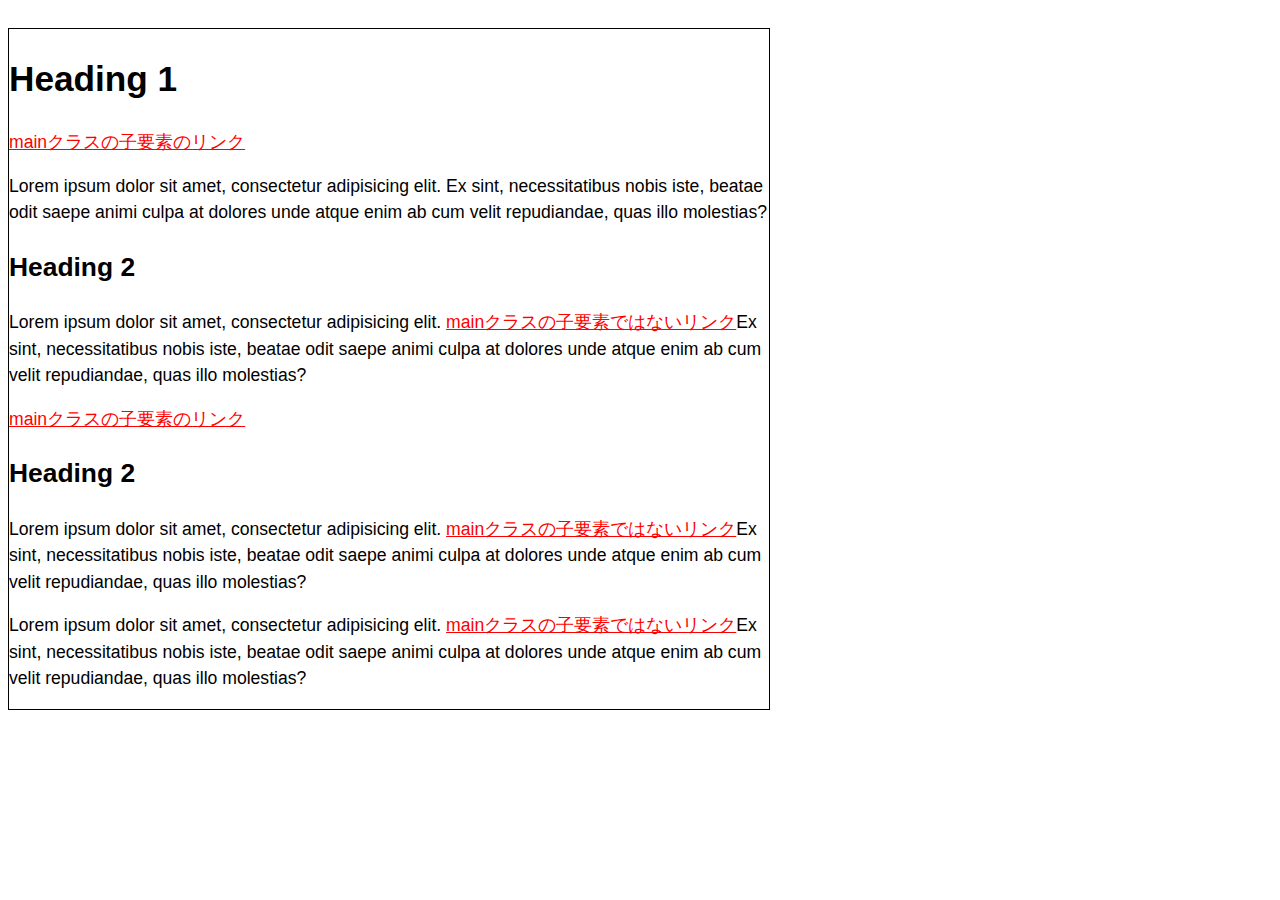
<file: index.html>
<!DOCTYPE html>
<html lang="ja">

<head>
    <meta charset="UTF-8">
    <meta http-equiv="X-UA-Compatible" content="IE=edge">
    <meta name="viewport" content="width=device-width, initial-scale=1.0">
    <title>Document</title>
    <link rel="stylesheet" href="style.css">
</head>

<body>
    <div class="main">
        <h1>Heading 1</h1>
        <a href="#">mainクラスの子要素のリンク</a>
        <p>
            Lorem ipsum dolor sit amet, consectetur adipisicing elit. Ex sint, necessitatibus nobis iste, beatae odit
            saepe animi culpa at dolores unde atque enim ab cum velit repudiandae, quas illo molestias?
        </p>
        <h2>Heading 2</h2>
        <p>
            Lorem ipsum dolor sit amet, consectetur adipisicing elit. <a href="#">mainクラスの子要素ではないリンク</a>Ex sint,
            necessitatibus nobis iste, beatae odit saepe animi culpa at dolores unde atque enim ab cum velit
            repudiandae, quas illo molestias?
        </p>
        <a href="#">mainクラスの子要素のリンク</a>
        <h2>Heading 2</h2>
        <p>
            Lorem ipsum dolor sit amet, consectetur adipisicing elit. <a href="#">mainクラスの子要素ではないリンク</a>Ex sint,
            necessitatibus nobis iste, beatae odit saepe animi culpa at dolores unde atque enim ab cum velit
            repudiandae, quas illo molestias?
        </p>
        <p>
            Lorem ipsum dolor sit amet, consectetur adipisicing elit. <a href="#">mainクラスの子要素ではないリンク</a>Ex sint,
            necessitatibus nobis iste, beatae odit saepe animi culpa at dolores unde atque enim ab cum velit
            repudiandae, quas illo molestias?
        </p>
    </div>
</body>

</html>
</file>
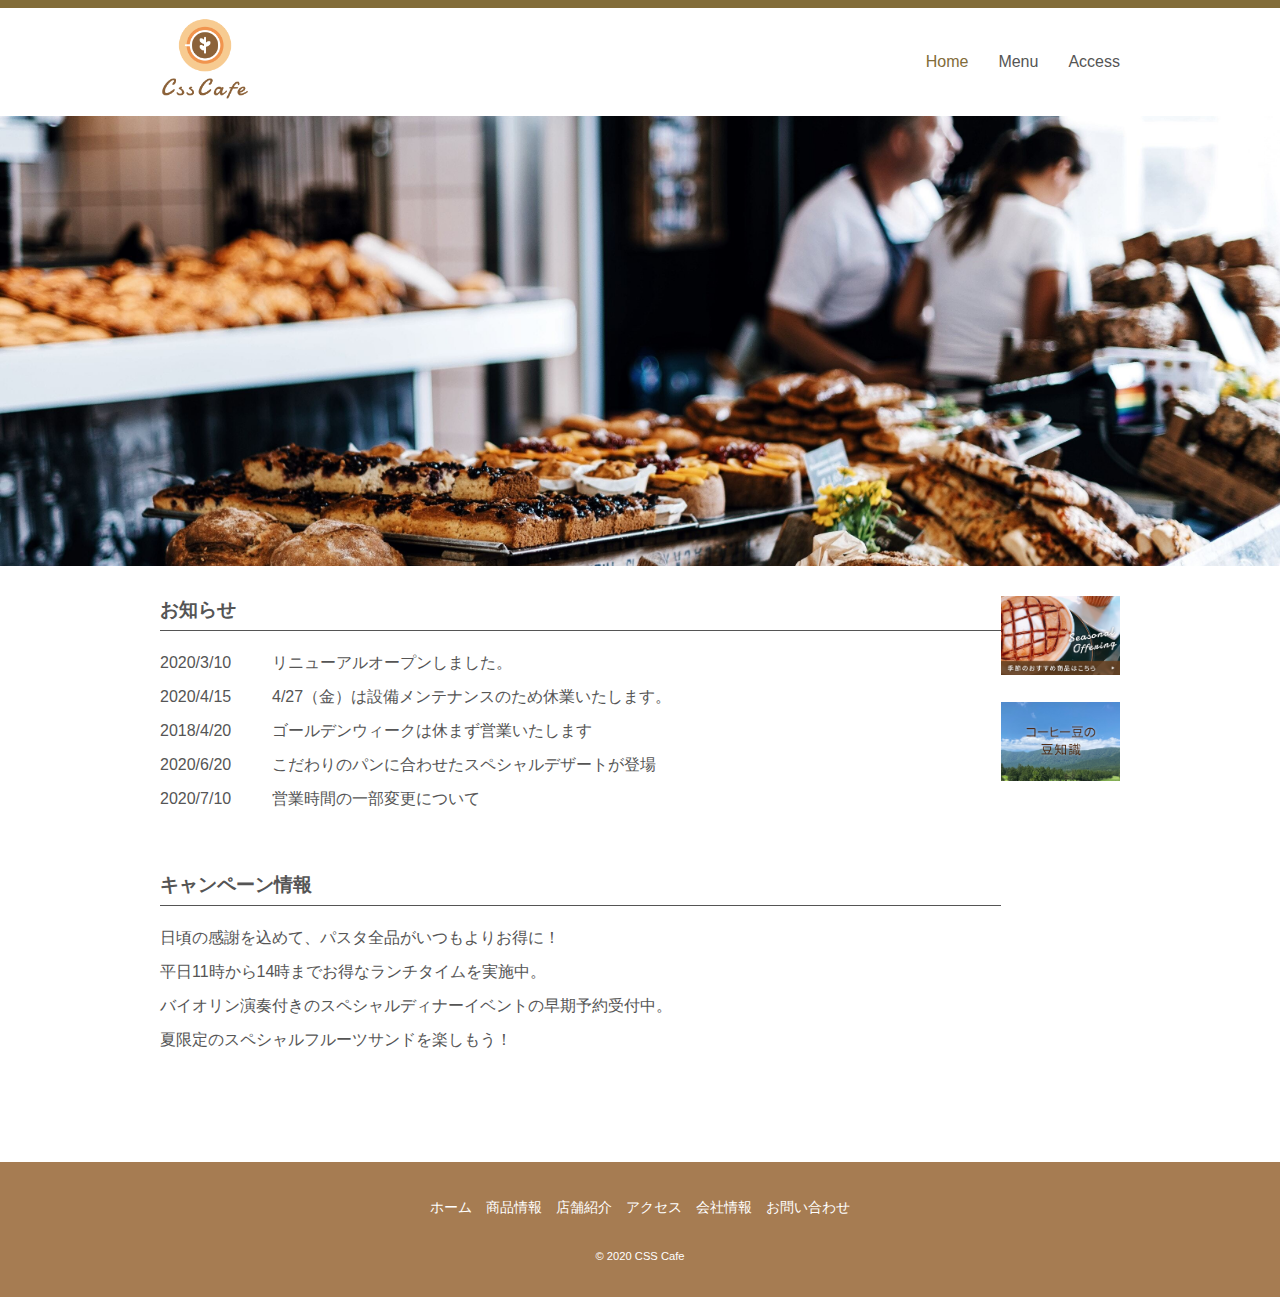
<file: CSS-CAFE/index.html>
<!DOCTYPE html>
<html lang="ja">

<head>
    <meta charset="UTF-8">
    <meta name="viewport" content="width=device-width" />
    <meta name="description" content="CSS Cafe公式ウェブサイトです。商品情報、店舗紹介、アクセス、会社情報など">
    <title>CSS Cafe</title>
    <link rel="stylesheet" href="css/html5reset-1.6.1.css">
    <link rel="stylesheet" href="css/base.css">
</head>

<body id="home">
    <!-- headder begin -->
    <header id="top">
        <div class="header_content wrapper">
            <h1><img class="header_logo" src="images/logo.png" alt="CSS Cafe"></h1>
            <nav>
                <ul>
                    <li class="current"><a href="index.html">Home</a></li>
                    <li><a href="#">Menu</a></li>
                    <li><a href="#">Access</a></li>
                </ul>
            </nav>
        </div>
        <div id="main_image"></div>
    </header>
    <!-- headder end -->
     
    <!-- main begin -->
    <div class="contents wrapper">
        <main id="">
            <seection id="info">
                <h2>お知らせ</h2>
                <dl>
                    <dt>2020/3/10</dt>
                    <dd>リニューアルオープンしました。</dd>
                    <dt>2020/4/15</dt>
                    <dd>4/27（金）は設備メンテナンスのため休業いたします。</dd>
                    <dt>2018/4/20</dt>
                    <dd>ゴールデンウィークは休まず営業いたします</dd>
                    <dt>2020/6/20</dt>
                    <dd>こだわりのパンに合わせたスペシャルデザートが登場</dd>
                    <dt>2020/7/10</dt>
                    <dd>営業時間の一部変更について</dd>
                </dl>
            </seection>
            <section id="campaign">
                <ul>
                    <h2>キャンペーン情報</h2>
                    <li>日頃の感謝を込めて、パスタ全品がいつもよりお得に！</li>
                    <li>平日11時から14時までお得なランチタイムを実施中。</li>
                    <li>バイオリン演奏付きのスペシャルディナーイベントの早期予約受付中。</li>
                    <li>夏限定のスペシャルフルーツサンドを楽しもう！</li>
                </ul>
            </section>
        </main>
        <!-- main end -->
        
        <!-- sidebar begin -->
        <aside id="sidebar">
            <ul>
                <li><a href="#"><img src="images/banner01.png" alt="季節のおすすめ商品はこちら"></a></li>
                <li><a href="#"><img src="images/banner02.png" alt="コーヒー豆の豆知識"></a></li>
            </ul>
        </aside>
        <!-- sideber end -->
    </div>

    <!-- footer begin -->
    <footer>
        <ul>
            <li>
                <a href="index.html">ホーム</a>
            </li>
            <li>
                <a href="#">商品情報</a>
            </li>
            <li>
                <a href="#">店舗紹介</a>
            </li>
            <li>
                <a href="#">アクセス</a>
            </li>
            <li>
                <a href="#">会社情報</a>
            </li>
            <li>
                <a href="#">お問い合わせ</a>
            </li>
        </ul>
        <small>&copy; 2020 CSS Cafe</small>
    </footer>
    <!-- footer end -->

</body>

</html>
</file>
<file: style.css>
body {
    font: 1.1em/1.5 sans-serif;
    padding-top: 20px;
}
.main {
    border: 1px solid;
    margin: auto
    padding: 10px 20px 20px;
    width: 760px;
}

a:link {
    color: red;
}
a:visited {
    color: green;
}
a:hover {
    font-size: 50px;
}
a:focus {
    background-color: lightblue;
}
</file>
<file: CSS-CAFE/css/base.css>
@charset "utf-8";

/* common */
html {
    font-size: 100%;
}

body {
    font-family:'Gill Sans', 'Gill Sans MT', Calibri, 'Trebuchet MS', sans-serif;
    color: #555;
    line-height: 1.5;
}

img {
    width: 100%;
}

.wrapper {
    max-width: 960px;
    margin: 0 auto;
    padding: 0 10px;
}

header {
    border-top: 8px solid #826c39;
}

.header_logo {
    width: 90px;
}

.header_content {
    display: flex;
    align-items: center;
    justify-content: space-between;
    margin: 10px auto;
}

header nav ul {
    display: flex;
}

header nav ul li {
    margin-left: 30px;
}

header nav ul li a {
    text-decoration: none;
    color: #555;
}

header nav ul li a:hover,
header nav ul li a:active,
header nav ul li.current a{
    color: #826c39;
}

#main_image {
    width: 100%;
    height: 50vh;
    background-image: url(../images/cafe.jpg);
    background-repeat: no-repeat;
    background-position: center;
    background-size: cover;
}

.contents {
    display: flex;
    justify-content: space-between;
    margin-top: 30px;
}

#main_contents {
    width: 65%;
}

#sidebar {
    width: 31%;
}

#home h2 {
    margin-bottom: 20px;
    padding-bottom: 5px;
    border-bottom: 1px solid #555;
    font-size: 1.2rem;
}

#info dl {
    display: flex;
    flex-wrap: wrap;
    margin-bottom: 50px;
}

#info dt {
    width: 7em;
}

#info dd {
    width: calc(100% - 7em)
}

#info dt,
#info dd {
    margin-bottom: 10px;
}

ul li {
    list-style-type: none;
}

#campaign ul li {
    margin-bottom: 10px;
}

#sidebar ul li {
    margin-bottom: 20px;

}

/* footer */
footer {
    margin-top: 100px;
    padding: 30px;
    text-align: center;
    color: white;
    background-color: #a67c52;
}

footer ul {
    padding-bottom: 20px;
    font-size: 0.9rem;
}

footer ul li {
    display: inline-block;
    margin: 5px
}

footer ul li a {
    text-decoration: none;
    color: white;
}

footer ul li a:hover,
footer ul li a:active {
    opacity: 0.7;
}

small {
    font-size: 0.7rem;
}

/* responsive */
@media(max-width: 600px) {
    html {
        font-size: 87.5%;
    }
    .header_logo {
        width: 60px;
    }
    .contents {
        flex-direction: column;
        margin-top: 10px;
    }
    #main_contents,
    #sidebar {
        width: 100%;
    }
}
</file>
